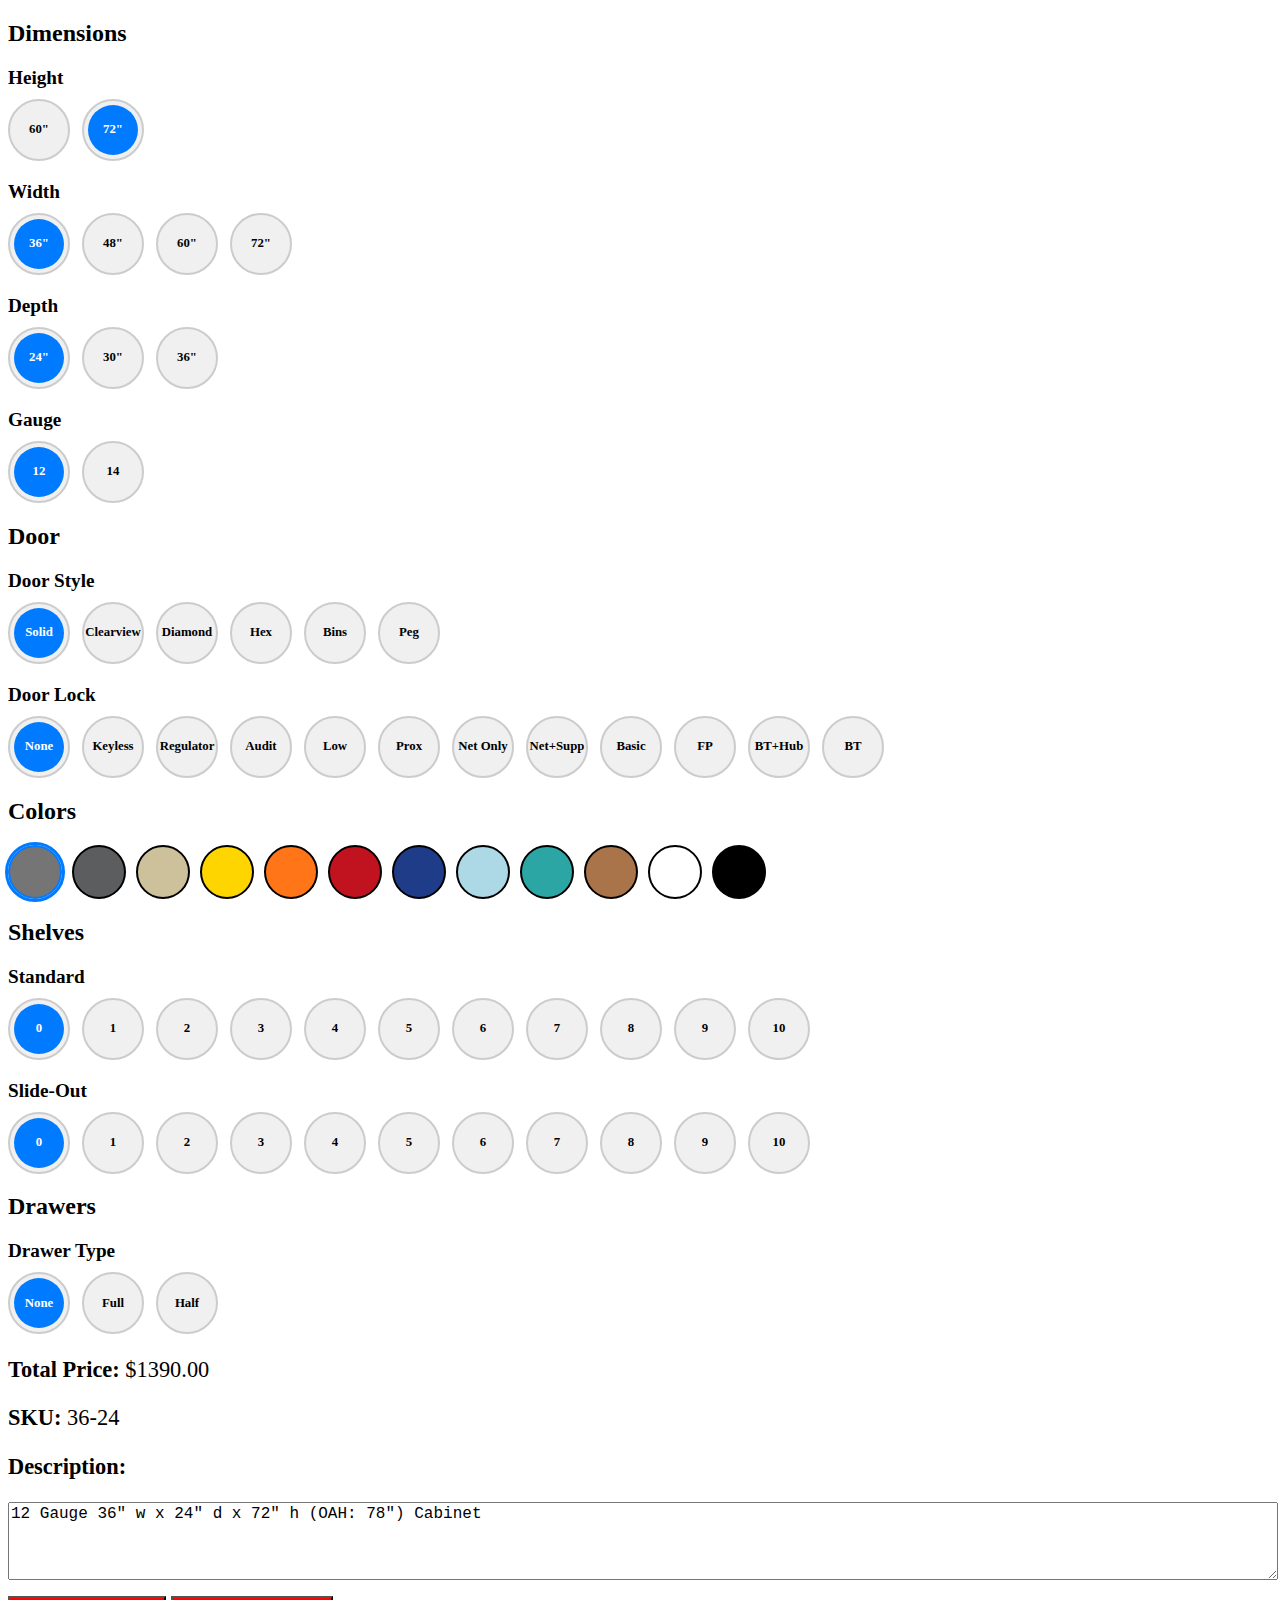
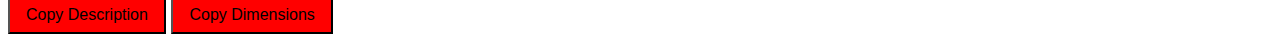
<file: index.html>
<!DOCTYPE html>
<html lang="en">
<head>
  <meta charset="UTF-8" />
  <meta name="viewport" content="width=device-width, initial-scale=1.0" />
  <title>Quote Builder</title>
  <style>
    .circle-options {
      display: flex;
      flex-wrap: wrap;
      gap: 12px;
      margin: 10px 0;
    }
#copyDescriptionBtn {
  margin-top: 10px;
  padding: 8px 16px;
  font-size: 1rem;
  cursor: pointer;
}

    .circle-options label {
      width: 50px;
      height: 50px;
      border-radius: 50%;
      border: 2px solid #ccc;
      background-color: #f0f0f0;
      display: flex;
      justify-content: center;
      align-items: center;
      font-size: .8rem;
      font-weight: 600;
      cursor: pointer;
      transition: all 0.2s ease-in-out;
      user-select: none;
      text-align: center;
      padding: 4px;
    }

    .circle-options label:hover {
      border-color: #007bff;
      background-color: #e6f0ff;
    }

    .circle-options input[type="radio"],
    .circle-options input[type="number"] {
      display: none;
    }

    .circle-options input[type="radio"]:checked + span {
      background-color: #007bff;
      color: white;
      font-weight: bold;
      border-radius: 50%;
      width: 100%;
      height: 100%;
      display: flex;
      justify-content: center;
      align-items: center;
    }

    .color-picker {
      display: flex;
      flex-wrap: wrap;
      gap: 10px;
    }

    .color-picker input[type="radio"] {
      display: none;
    }

    .color-option {
      width: 50px;
      height: 50px;
      border-radius: 50%;
      border: 2px solid #000;
      position: relative;
      cursor: pointer;
    }

    .color-option:hover {
      box-shadow: 0 0 0 4px rgba(0, 123, 255, 0.4);
      border-color: #007bff;
    }

    .color-picker input[type="radio"]:checked + label.color-option {
      outline: 3px solid #007bff;
      box-shadow: 0 0 0 3px white;
      border-color: #007bff;
    }

    .section-label {
      font-size: 1.2rem;
      font-weight: bold;
      margin-top: 20px;
    }

    .warning-banner {
      background-color: #fff3cd;
      color: #856404;
      border: 1px solid #ffeeba;
      padding: 10px 16px;
      margin-top: 12px;
      border-radius: 6px;
      font-weight: bold;
    }
  </style>
</head>
<body>
  <form id="quote-form">
    <h2>Dimensions</h2>
    <div class="section-label">Height</div>
    <div class="circle-options">
      <label><input type="radio" name="height" value="60"><span>60"</span></label>
      <label><input type="radio" name="height" value="72" checked /><span>72"</span></label>

    </div>

    <div class="section-label">Width</div>
    <div class="circle-options">
      <label><input type="radio" name="width" value="36" checked /><span>36"</span></label>
      <label><input type="radio" name="width" value="48" /><span>48"</span></label>
      <label><input type="radio" name="width" value="60" /><span>60"</span></label>
      <label><input type="radio" name="width" value="72" /><span>72"</span></label>
    </div>

    <div class="section-label">Depth</div>
    <div class="circle-options">
      <label><input type="radio" name="depth" value="24" checked /><span>24"</span></label>
      <label><input type="radio" name="depth" value="30" /><span>30"</span></label>
      <label><input type="radio" name="depth" value="36" /><span>36"</span></label>
    </div>

<div class="section-label">Gauge</div>
<div class="circle-options">
  <label>
    <input type="radio" name="gauge" value="12" checked />
    <span>12</span>
  </label>
  <label>
    <input type="radio" name="gauge" value="14" />
    <span>14</span>
  </label>
</div>
<h2>Door</h2>
<div class="section-label">Door Style</div>
<div class="circle-options">
  <label>
    <input type="radio" name="door" value="Solid" checked />
    <span>Solid</span>
  </label>
  <label>
    <input type="radio" name="door" value="Clearview" />
    <span>Clearview</span>
  </label>
  <label>
    <input type="radio" name="door" value="Diamond" />
    <span>Diamond</span>
  </label>
  <label>
    <input type="radio" name="door" value="Hex" />
    <span>Hex</span>
  </label>
  <label>
    <input type="radio" name="door" value="Bins" />
    <span>Bins</span>
  </label>
  <label>
    <input type="radio" name="door" value="Peg" />
    <span>Peg</span>
  </label>
</div>
<div class="section-label">Door Lock</div>
<div class="circle-options">

      <label title="None"><input type="radio" name="lock" value="none" checked /><span>None</span></label>
      <label title="Keyless Lock - Lockey 2200"><input type="radio" name="lock" value="Keyless" /><span>Keyless</span></label>
      <label title="E-Lock - CompX Regulator"><input type="radio" name="lock" value="Regulator" /><span>Regulator</span></label>
      <label title="E-Lock w/Audit Tracking - SecuRam L22"><input type="radio" name="lock" value="Audit" /><span>Audit</span></label>
      <label title="E-Lock Low Profile - CompX OEM series"><input type="radio" name="lock" value="LowProfile" /><span>Low</span></label>
      <label title="E-Lock Keypad & Prox - CompX 150 series"><input type="radio" name="lock" value="Prox" /><span>Prox</span></label>
      <label title="E-Lock Network Only - CompX 300 series"><input type="radio" name="lock" value="NetworkOnly" /><span>Net Only</span></label>
      <label title="E-Lock Net+WiFi+Support - CompX 300 series"><input type="radio" name="lock" value="NetworkSupport" /><span>Net+Supp</span></label>
      <label title="E-Lock Basic - SecuRam Basic"><input type="radio" name="lock" value="Basic" /><span>Basic</span></label>
      <label title="E-Lock Fingerprint - SecuRam ScanLogic"><input type="radio" name="lock" value="Fingerprint" /><span>FP</span></label>
      <label title="E-Lock w/ BT+FP+Hub - SecuRam Smart"><input type="radio" name="lock" value="SmartHub" /><span>BT+Hub</span></label>
      <label title="E-Lock w/ BT+FP No Hub - SecuRam Smart"><input type="radio" name="lock" value="Smart" /><span>BT</span></label>
    </div>
</div>

<h2>Colors</h2>
    <div class="color-picker" id="color-picker">
    <div class="color-picker">
      <input type="radio" id="color-dustygray" name="color" value="DustyGray"checked>
      <label for="color-dustygray" class="color-option" title="Dusty Gray (RAL 7037)" style="background-color:#757575"></label>
      <input type="radio" id="color-darkgray" name="color" value="DarkGray">
      <label for="color-darkgray" class="color-option" title="Dark Gray (RAL 7024)" style="background-color:#5c5d5e"></label>
      <input type="radio" id="color-beige" name="color" value="Beige">
      <label for="color-beige" class="color-option" title="Beige (RAL 1019)" style="background-color:#CCC19A"></label>
      <input type="radio" id="color-yellow" name="color" value="Yellow">
      <label for="color-yellow" class="color-option" title="Yellow (RAL 1021)" style="background-color:#FFD500"></label>
      <input type="radio" id="color-orange" name="color" value="Orange">
      <label for="color-orange" class="color-option" title="Orange (RAL 2009)" style="background-color:#FF7518"></label>
      <input type="radio" id="color-red" name="color" value="Red">
      <label for="color-red" class="color-option" title="Red (RAL 3001)" style="background-color:#C1121F"></label>
      <input type="radio" id="color-blue" name="color" value="Blue">
      <label for="color-blue" class="color-option" title="Blue (RAL 5001)" style="background-color:#1F3C88"></label>
      <input type="radio" id="color-lightblue" name="color" value="LightBlue">
      <label for="color-lightblue" class="color-option" title="Light Blue (RAL 5012)" style="background-color:#ADD8E6"></label>
      <input type="radio" id="color-teal" name="color" value="Teal">
      <label for="color-teal" class="color-option" title="Teal (RAL 5021)" style="background-color:#2CA6A4"></label>
      <input type="radio" id="color-brown" name="color" value="Brown">
      <label for="color-brown" class="color-option" title="Brown (RAL 8008)" style="background-color:#A97449"></label>
      <input type="radio" id="color-white" name="color" value="White">
      <label for="color-white" class="color-option" title="White (RAL 9003)" style="background-color:#FFFFFF"></label>
      <input type="radio" id="color-black" name="color" value="Black">
      <label for="color-black" class="color-option" title="Black (RAL 9005)" style="background-color:#000000"></label>
    </div>
    </div>

    <h2>Shelves</h2>
    <div class="section-label">Standard</div>
    <div class="circle-options">
      <label><input type="radio" name="standardShelfQty" value="0" checked /><span>0</span></label>
      <label><input type="radio" name="standardShelfQty" value="1" /><span>1</span></label>
      <label><input type="radio" name="standardShelfQty" value="2" /><span>2</span></label>
      <label><input type="radio" name="standardShelfQty" value="3" /><span>3</span></label>
      <label><input type="radio" name="standardShelfQty" value="4" /><span>4</span></label>
      <label><input type="radio" name="standardShelfQty" value="5" /><span>5</span></label>
      <label><input type="radio" name="standardShelfQty" value="6" /><span>6</span></label>
      <label><input type="radio" name="standardShelfQty" value="7" /><span>7</span></label>
      <label><input type="radio" name="standardShelfQty" value="8" /><span>8</span></label>
      <label><input type="radio" name="standardShelfQty" value="9" /><span>9</span></label>
      <label><input type="radio" name="standardShelfQty" value="10" /><span>10</span></label>
    </div>

    <div class="section-label">Slide-Out</div>
    <div class="circle-options">
      <label><input type="radio" name="slideoutShelfQty" value="0" checked /><span>0</span></label>
      <label><input type="radio" name="slideoutShelfQty" value="1" /><span>1</span></label>
      <label><input type="radio" name="slideoutShelfQty" value="2" /><span>2</span></label>
      <label><input type="radio" name="slideoutShelfQty" value="3" /><span>3</span></label>
      <label><input type="radio" name="slideoutShelfQty" value="4" /><span>4</span></label>
      <label><input type="radio" name="slideoutShelfQty" value="5" /><span>5</span></label>
      <label><input type="radio" name="slideoutShelfQty" value="6" /><span>6</span></label>
      <label><input type="radio" name="slideoutShelfQty" value="7" /><span>7</span></label>
      <label><input type="radio" name="slideoutShelfQty" value="8" /><span>8</span></label>
      <label><input type="radio" name="slideoutShelfQty" value="9" /><span>9</span></label>
      <label><input type="radio" name="slideoutShelfQty" value="10" /><span>10</span></label>
    </div>
<h2>Drawers</h2>
<div class="section-label">Drawer Type</div>
<div class="circle-options">
  <label><input type="radio" name="drawerType" value="none" checked /><span>None</span></label>
  <label><input type="radio" name="drawerType" value="full" /><span>Full</span></label>
  <label><input type="radio" name="drawerType" value="half" /><span>Half</span></label>
</div>

<div id="full-drawer-qty" class="option-bubbles" style="display: none;">
  <div class="section-label">Full Width Quantity</div>
  <div class="circle-options" id="full-qty-options"></div>
  <div class="drawer-height-selectors" id="full-drawer-height-selectors"></div>
</div>

<div id="half-drawer-qty" class="option-bubbles" style="display: none;">
  <div class="section-label">Half Width Quantity</div>
  <div class="circle-options" id="half-qty-options"></div>
  <div class="drawer-height-selectors" id="half-drawer-height-selectors"></div>
</div>

<style>
  .drawer-height-selectors {
    display: flex;
    flex-direction: column;
    gap: 8px;
    margin-top: 10px;
  }

  .drawer-height-selectors select {
    padding: 12px;
    font-size: 1.1rem;
    width: 180px;
    border-radius: 6px;
    border: 1px solid #ccc;
  }
</style>

<script>
  document.addEventListener('DOMContentLoaded', () => {
    const drawerTypeInputs = document.querySelectorAll('input[name="drawerType"]');
    const fullDrawerQtyDiv = document.getElementById('full-drawer-qty');
    const halfDrawerQtyDiv = document.getElementById('half-drawer-qty');
    const fullQtyOptions = document.getElementById('full-qty-options');
    const halfQtyOptions = document.getElementById('half-qty-options');
    const fullHeightSelectors = document.getElementById('full-drawer-height-selectors');
    const halfHeightSelectors = document.getElementById('half-drawer-height-selectors');

    function createHeightDropdown(index) {
      const select = document.createElement('select');
      select.name = `drawerHeight_${index}`;
      [3, 4, 5, 6].forEach(height => {
        const option = document.createElement('option');
        option.value = height;
        option.textContent = `${height}"`;
        select.appendChild(option);
      });
      return select;
    }

    function populateDrawerQuantities() {
      fullQtyOptions.innerHTML = '';
      halfQtyOptions.innerHTML = '';
      fullHeightSelectors.innerHTML = '';
      halfHeightSelectors.innerHTML = '';

      for (let i = 1; i <= 10; i++) {
        const fullLabel = document.createElement('label');
        fullLabel.innerHTML = `<input type="radio" name="fullDrawerQty" value="${i}"><span>${i}</span>`;
        fullQtyOptions.appendChild(fullLabel);
      }

      for (let i = 2; i <= 10; i += 2) {
        const halfLabel = document.createElement('label');
        halfLabel.innerHTML = `<input type="radio" name="halfDrawerQty" value="${i}"><span>${i}</span>`;
        halfQtyOptions.appendChild(halfLabel);
      }
    }

    drawerTypeInputs.forEach(input => {
      input.addEventListener('change', () => {
        fullHeightSelectors.innerHTML = '';
        halfHeightSelectors.innerHTML = '';

        if (input.value === 'full') {
          fullDrawerQtyDiv.style.display = 'block';
          halfDrawerQtyDiv.style.display = 'none';
          populateDrawerQuantities();
        } else if (input.value === 'half') {
          halfDrawerQtyDiv.style.display = 'block';
          fullDrawerQtyDiv.style.display = 'none';
          populateDrawerQuantities();
        } else {
          fullDrawerQtyDiv.style.display = 'none';
          halfDrawerQtyDiv.style.display = 'none';
        }
      });
    });

    document.addEventListener('change', (e) => {
      if (e.target.name === 'fullDrawerQty') {
        fullHeightSelectors.innerHTML = '';
        const qty = parseInt(e.target.value);
        for (let i = 1; i <= qty; i++) {
          const wrapper = document.createElement('div');
          wrapper.textContent = `Drawer ${i} Height: `;
          wrapper.appendChild(createHeightDropdown(i));
          fullHeightSelectors.appendChild(wrapper);
        }
      }

      if (e.target.name === 'halfDrawerQty') {
        halfHeightSelectors.innerHTML = '';
        const qty = parseInt(e.target.value);
        for (let i = 1; i <= qty / 2; i++) {
          const wrapper = document.createElement('div');
          wrapper.textContent = `Drawers ${2*i-1} & ${2*i} Height: `;
          wrapper.appendChild(createHeightDropdown(i));
          halfHeightSelectors.appendChild(wrapper);
        }
      }
    });
  });
  </script>

<div style="margin-top: 20px; font-size: 1.4rem;">
  <p><strong>Total Price:</strong> <span id="finalPrice">$0.00</span></p>
  <p><strong>SKU:</strong> <span id="skuDisplay"></span></p>
</div>

<div style="margin-top: 20px; font-size:1.4rem;">
  <p><strong>Description:</strong></p>
  <textarea id="descriptionText" rows="4" style="width: 100%; font-size: 1rem;" readonly></textarea>

<button type="button" id="copyDescriptionBtn" style="padding: 8px 16px; font-size: 1rem; background-color: #ff0000;">Copy Description</button>
<button type="button" id="copyDimensionsBtn" style="padding: 8px 16px; font-size: 1rem;background-color: #ff0000;">Copy Dimensions</button>


</div>

</div>
</div>
</form>
<!-- CSS -->
<link rel="stylesheet" href="./css/styles.css">

<!-- JavaScript -->
<script src="./js/model.js"></script>
<script src="./js/controller.js"></script>
<script src="./js/description.js"></script>
</body>
</html>
</file>
<file: css/styles.css>
.bubble-options {
  display: flex;
  flex-wrap: wrap;
  gap: 12px;
  margin: 10px 0;
}

.bubble-options label {
  display: flex;
  justify-content: center;
  align-items: center;
  width: 65px;
  height: 65px;
  border: 2px solid #ccc;
  border-radius: 50%;
  font-size: 1rem;
  font-weight: 500;
  background-color: #f4f4f4;
  cursor: pointer;
  transition: all 0.2s ease;
  user-select: none;
}

.bubble-options input[type="radio"] {
  display: none;
}

.bubble-options input[type="radio"]:checked + label {
  background-color: #007bff;
  color: #fff;
  border-color: #007bff;
}
</file>
